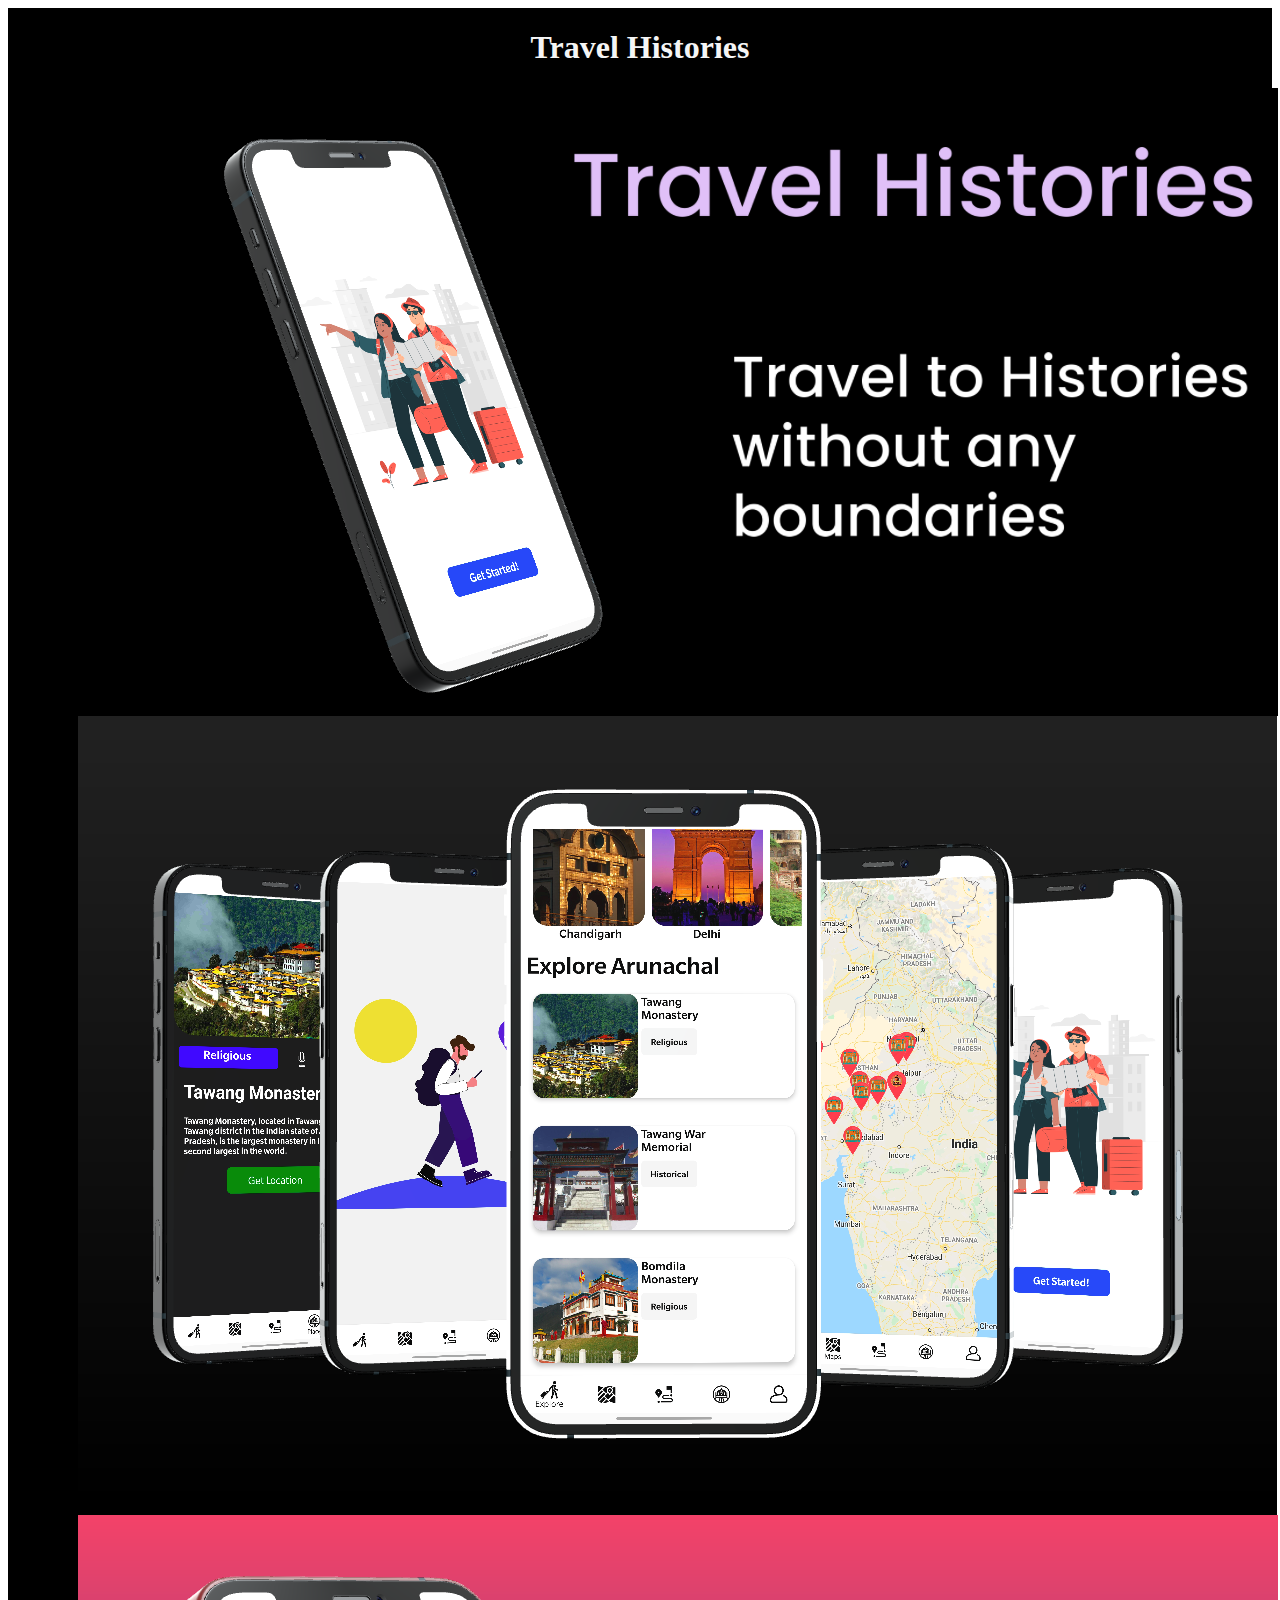
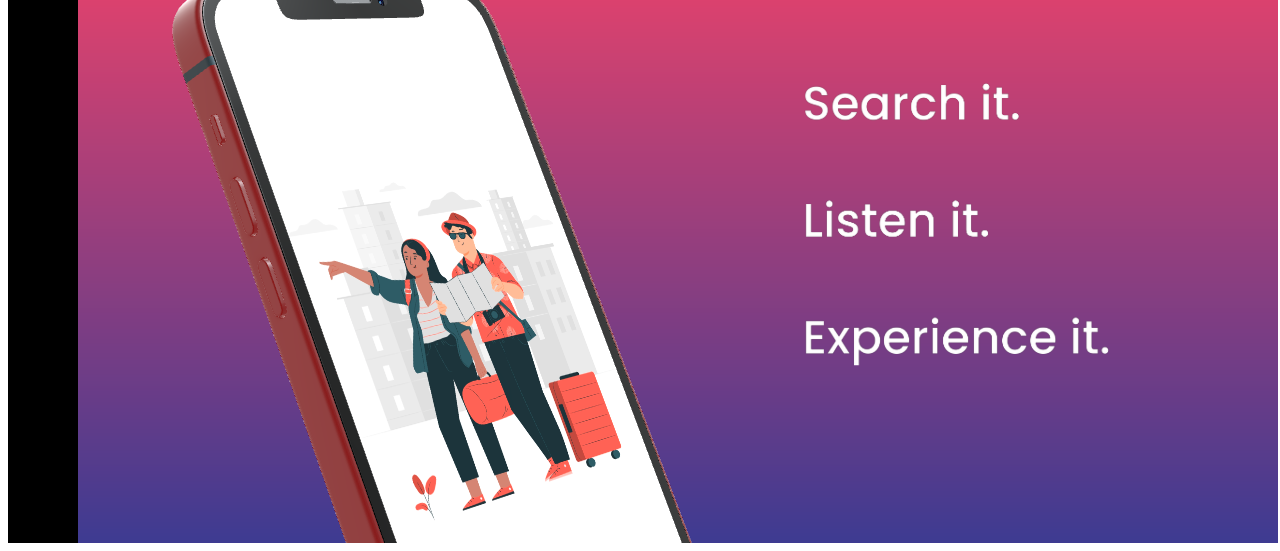
<file: App.html>
<html>
    <body>
        <div style="justify-content: center; align-items: center;align-content: center; background-color: black;">
        <center><h1 style="color: whitesmoke;" >Travel Histories</h1></center>
        <img style="margin-left: 70;" src='images/App1.png'/>
        <img style="margin-left: 70;" src='images/App2.png'/>
        <img  style="margin-left: 70;" src='images/App3.png'/>
    </div>
    </body>
</html>
</file>
